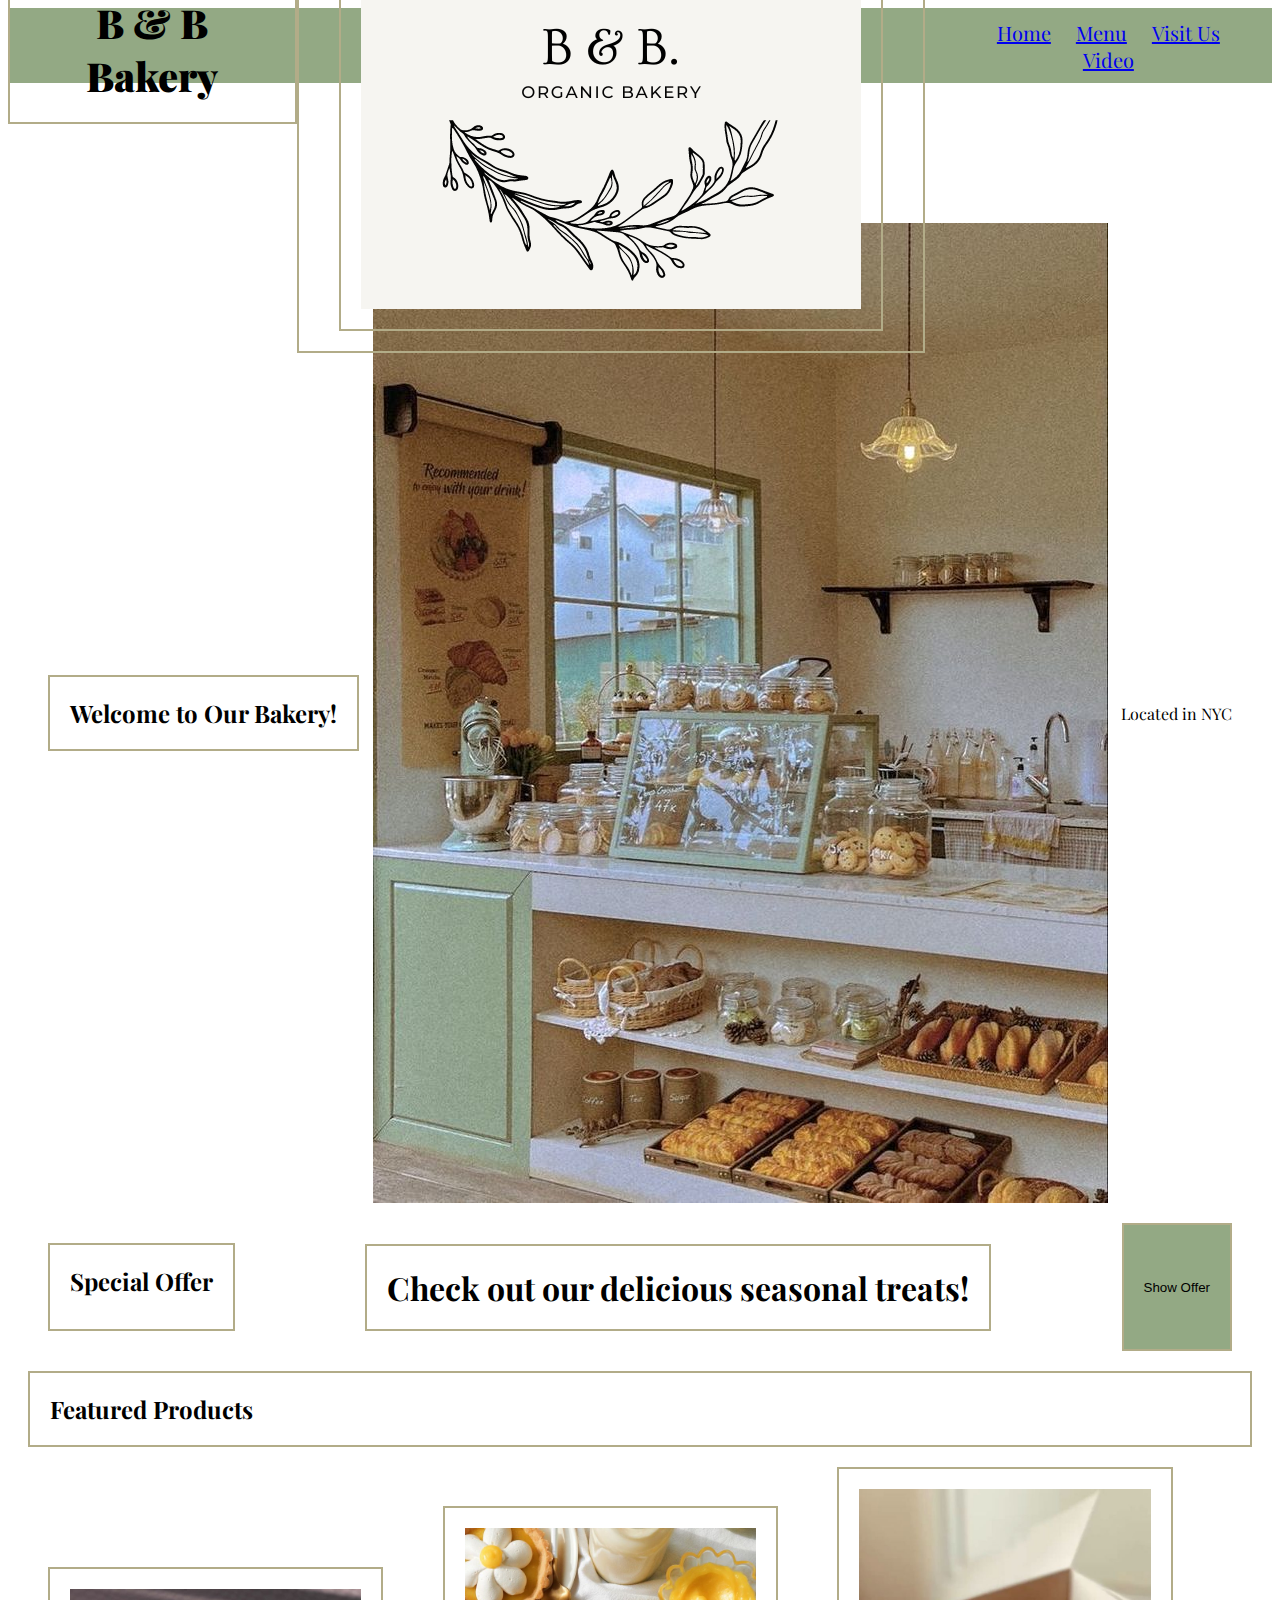
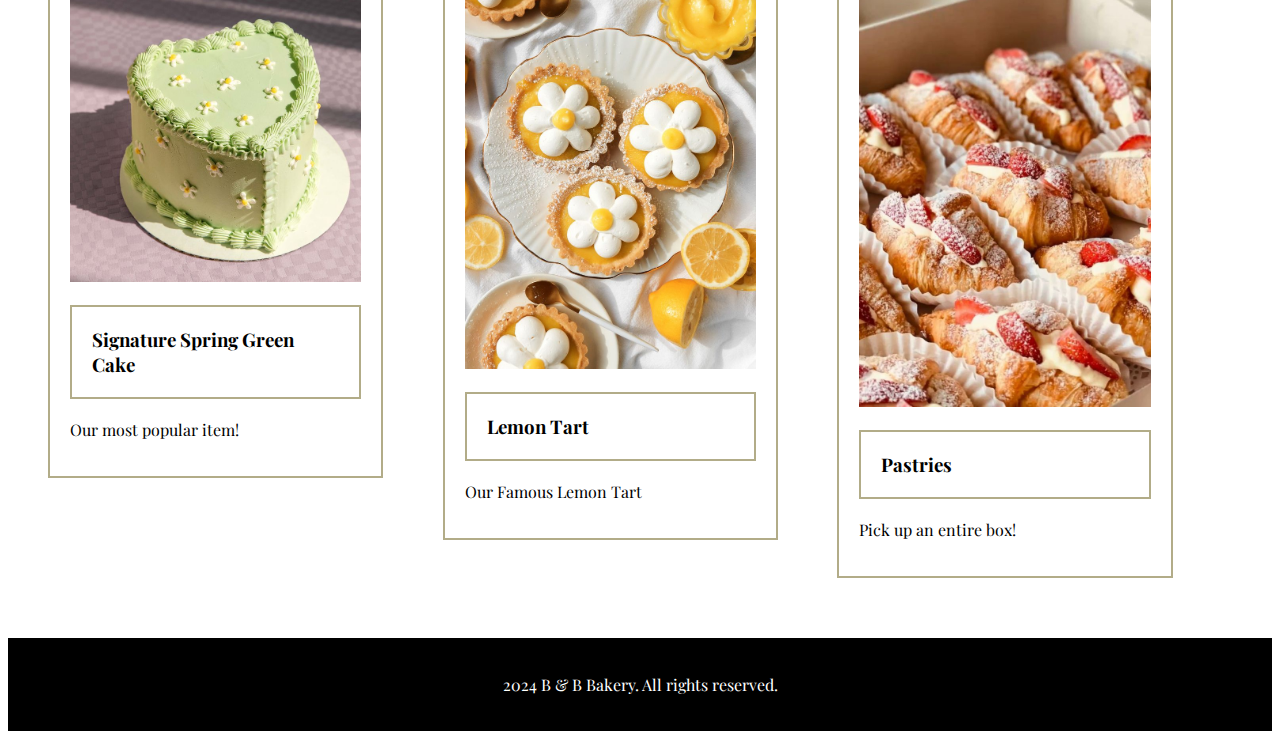
<file: index.html>
<!DOCTYPE html>
<html lang="en">
<head class="playfair-display">
    <title>B & B Bakery</title>
    <link rel="stylesheet" href="styles.css">
    <script src="jquery-3.4.1.min.js"></script>
    <script src="https://ajax.googleapis.com/ajax/libs/jquery/3.7.1/jquery.min.js"></script>


<link rel="preconnect" href="https://fonts.googleapis.com">
<link rel="preconnect" href="https://fonts.gstatic.com" crossorigin>
<link href="https://fonts.googleapis.com/css2?family=Creepster&family=Domine:wght@400..700&family=Playfair+Display:ital,wght@0,400..900;1,400..900&display=swap" rel="stylesheet">



<!-- Media query for medium browser width -->
<link rel="stylesheet" media="only screen and (min-width: 481px) and (max-width: 960px)" href="styles.css">


<!-- Media query for full browser width -->
<link rel="stylesheet" media="only screen and (min-width: 961px)" href="styles.css">

<!-- Prevent smartphones from scaling pages down -->
<meta name="viewport" content="initial-scale=1">
</head>
<body class="playfair-display">
    <header >
    	<div class= "flex-container">
        <h1><strong>B & B Bakery</strong></h1>
        
        <h1><img src="bakerylogo.png" class="logo"></h1>
        <nav>
            <ul>
                <li><a href="index.html">Home</a></li>
                <li><a href="gallery.html">Menu</a></li>
                <li><a href="visit.html">Visit Us</a></li>
                <li><a href="video.html">Video</a></li>
                
            </ul>
        </nav>
        </div>
    </header>

    <main>
    	<section id="store-front" class= "flex-container">
            <h2>Welcome to Our Bakery!</h2>
            <img src="storefront.jpeg" alt="StoreFront">
            <p>Located in NYC</p>
        </section>
        <section id="special-offer">
            <h2>Special Offer</h2>
            <h1>Check out our delicious seasonal treats!</h1>
            <button id="show-offer">Show Offer</button>
            <div id="offer" >
                <p>Buy one get one free on all pastries!</p>
            </div>
        </section>
	    <h2>Featured Products</h2>
        <section id="products" class= "flex-container-p">
            
            <div class="product">
                <img src="cutecake.jpeg" alt="Product 1">
                <h3>Signature Spring Green Cake</h3>
                <p>Our most popular item!</p>
            </div>
            <div class="product">
                <img src="LemonTarts.jpeg" alt="Product 2">
                <h3>Lemon Tart</h3>
                <p>Our Famous Lemon Tart</p>
            </div>
            <div class="product">
                <img src="pastry.jpeg" alt="Product 3">
                <h3>Pastries</h3>
                <p>Pick up an entire box!</p>
            </div>
            
            
        </section>
    </main>

    <footer>
        <p>2024 B & B Bakery. All rights reserved.</p>
    </footer>

<script>
$(document).ready(function() {
    $(".logo").click(function() {
        $("body").css("background-color", "#b2edbe"); 
    });
    $("#show-offer").click(function() {
        $("h1").text("New Products!"); 
    });
    $("#show-offer").mouseleave(function(){
  		alert("Bye! Come Back soon!");
  });
  	$("#show-offer").dblclick(function(){
  $("#offer").slidedown();
	});


});
</script>
 <!--Images:Cake: https://pin.it/5svxciMUi

cakes: https://pin.it/1BszMZBkl

Store: https://pin.it/2btyvzxLH

Outside of store: https://pin.it/18CdXSkMp

Pastry: https://pin.it/4MNo31RCt

Tart: https://pin.it/769vJBwQK -->
</body>
</html>
</file>
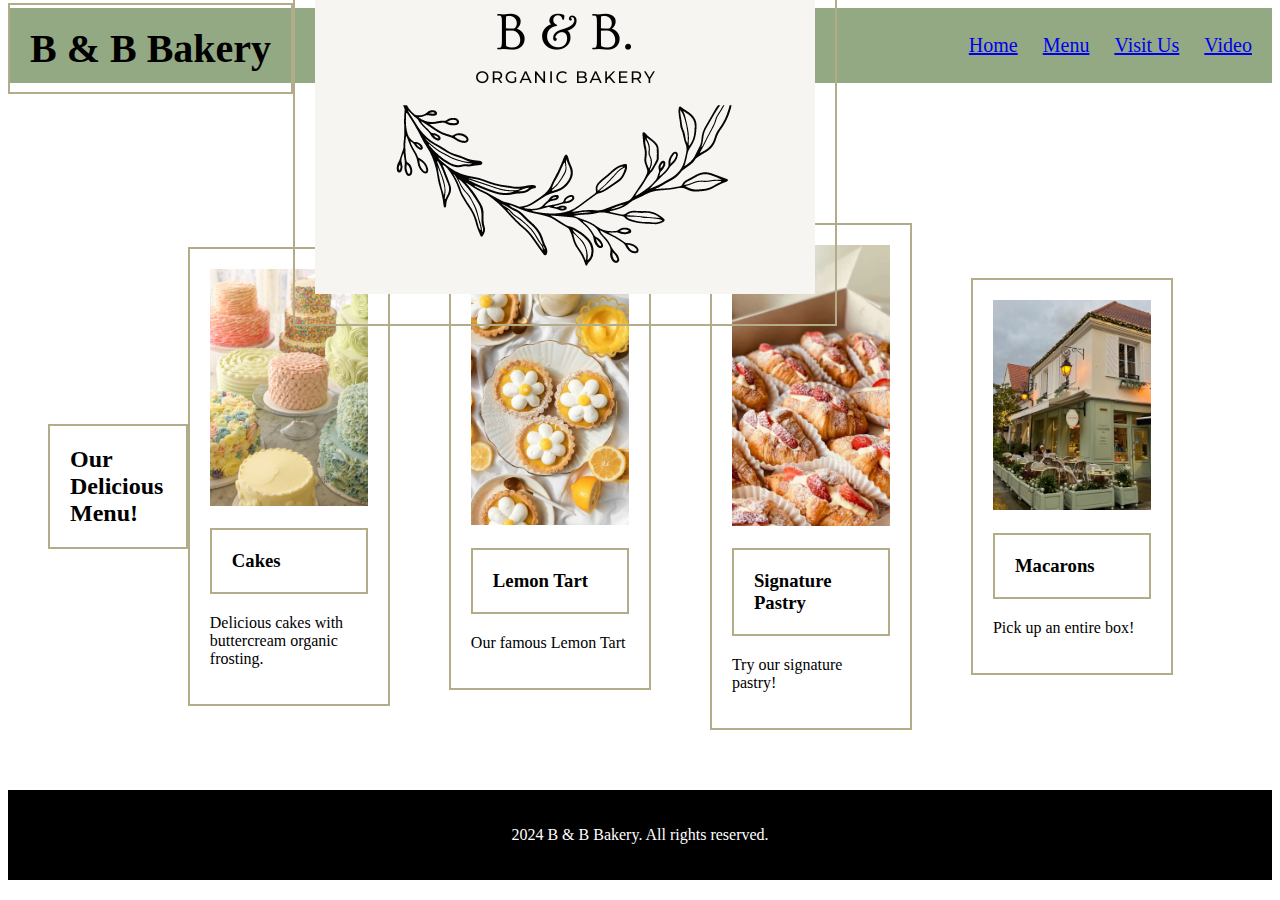
<file: gallery.html>
<!DOCTYPE html>
<html lang="en">
<head class="playfair-display">
    <title>B & B Bakery</title>
    <link rel="stylesheet" href="styles.css">
</head>
<body>
<!--Images:Cake: https://pin.it/5svxciMUi

cakes: https://pin.it/1BszMZBkl

Store: https://pin.it/2btyvzxLH

Outside of store: https://pin.it/18CdXSkMp

Pastry: https://pin.it/4MNo31RCt

Tart: https://pin.it/769vJBwQK -->
    <header>
        <h1>B & B Bakery</h1>
        <h1><img src="bakerylogo.png"></h1>
        <nav>
            <ul>
                <li><a href="index.html">Home</a></li>
                <li><a href="gallery.html">Menu</a></li>
                <li><a href="visit.html">Visit Us</a></li>
                <li><a href="video.html">Video</a></li>
                
            </ul>
        </nav>
    </header>

    <main>
        <section id="menu" class= "flex-container">
            <h2>Our Delicious Menu!</h2>
            <div class="product">
                <img src="Cakes.jpeg" alt="cakes">
                <h3>Cakes</h3>
                <p>Delicious cakes with buttercream organic frosting.</p>
            </div>
            <div class="product">
                <img src="LemonTarts.jpeg" alt="tarts">
                <h3>Lemon Tart</h3>
                <p>Our famous Lemon Tart</p>
            </div>
            <div class="product">
                <img src="pastry.jpeg" alt="pastry">
                <h3>Signature Pastry</h3>
                <p>Try our signature pastry!</p>
            </div>
            <div class="product">
                <img src="macarons.jpeg" alt="Product 3">
                <h3>Macarons</h3>
                <p>Pick up an entire box!</p>
            </div>
           
            
        </section>
    </main>

    <footer>
        <p>2024 B & B Bakery. All rights reserved.</p>
    </footer>
</body>
</html>
</file>
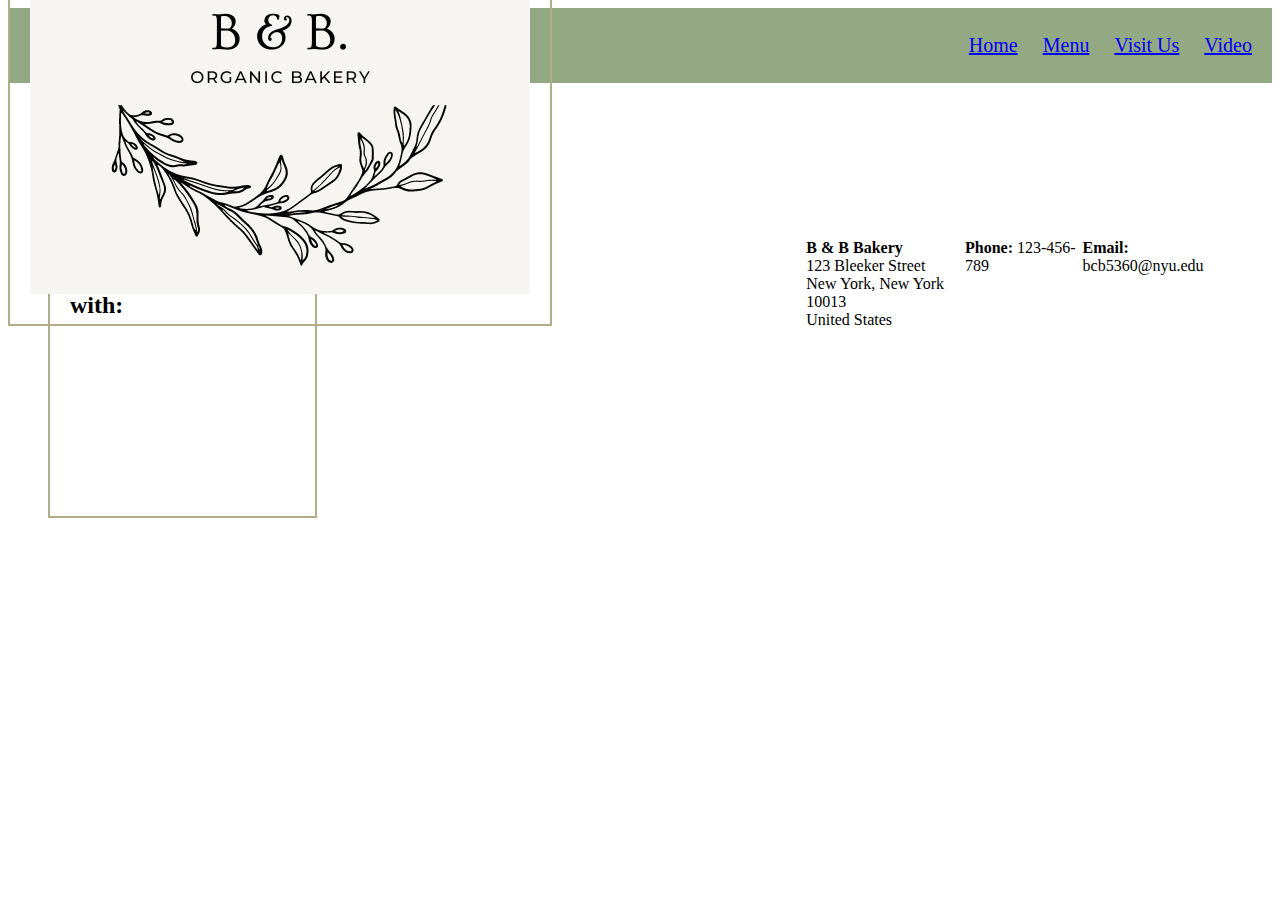
<file: video.html>
<!DOCTYPE html>
<html lang="en">
<head class="playfair-display">
 
    <title> B & B Bakery</title>
    <link rel="stylesheet" href="styles.css">
</head>
<body class="playfair-display">
    <header>
    <h1><img src="bakerylogo.png"></h1>
        <nav>
            <ul>
                <li><a href="index.html">Home</a></li>
                <li><a href="gallery.html">Menu</a></li>
                <li><a href="visit.html">Visit Us</a></li>
                <li><a href="video.html">Video</a></li>
                
            </ul>
        </nav>
    </header>

    <main>
        <section id="clip">
        <!-- bakery youtube video i pulled-->
            <h2>Soon to be featured with:</h2>
                        <iframe width="560" height="315" src="https://www.youtube.com/embed/a43ahhytZr8?si=Rqmru_tcdlKnGkTK" title="YouTube video player" frameborder="0" allow="accelerometer; autoplay; clipboard-write; encrypted-media; gyroscope; picture-in-picture; web-share" referrerpolicy="strict-origin-when-cross-origin" allowfullscreen></iframe>

            
            <p>
                <strong>B & B Bakery</strong><br>
                123 Bleeker Street<br>
                New York, New York 10013<br>
                United States
            </p>
            <p><strong>Phone:</strong> 123-456-789</p>
            <p><strong>Email:</strong> bcb5360@nyu.edu</p>

</html>
</file>
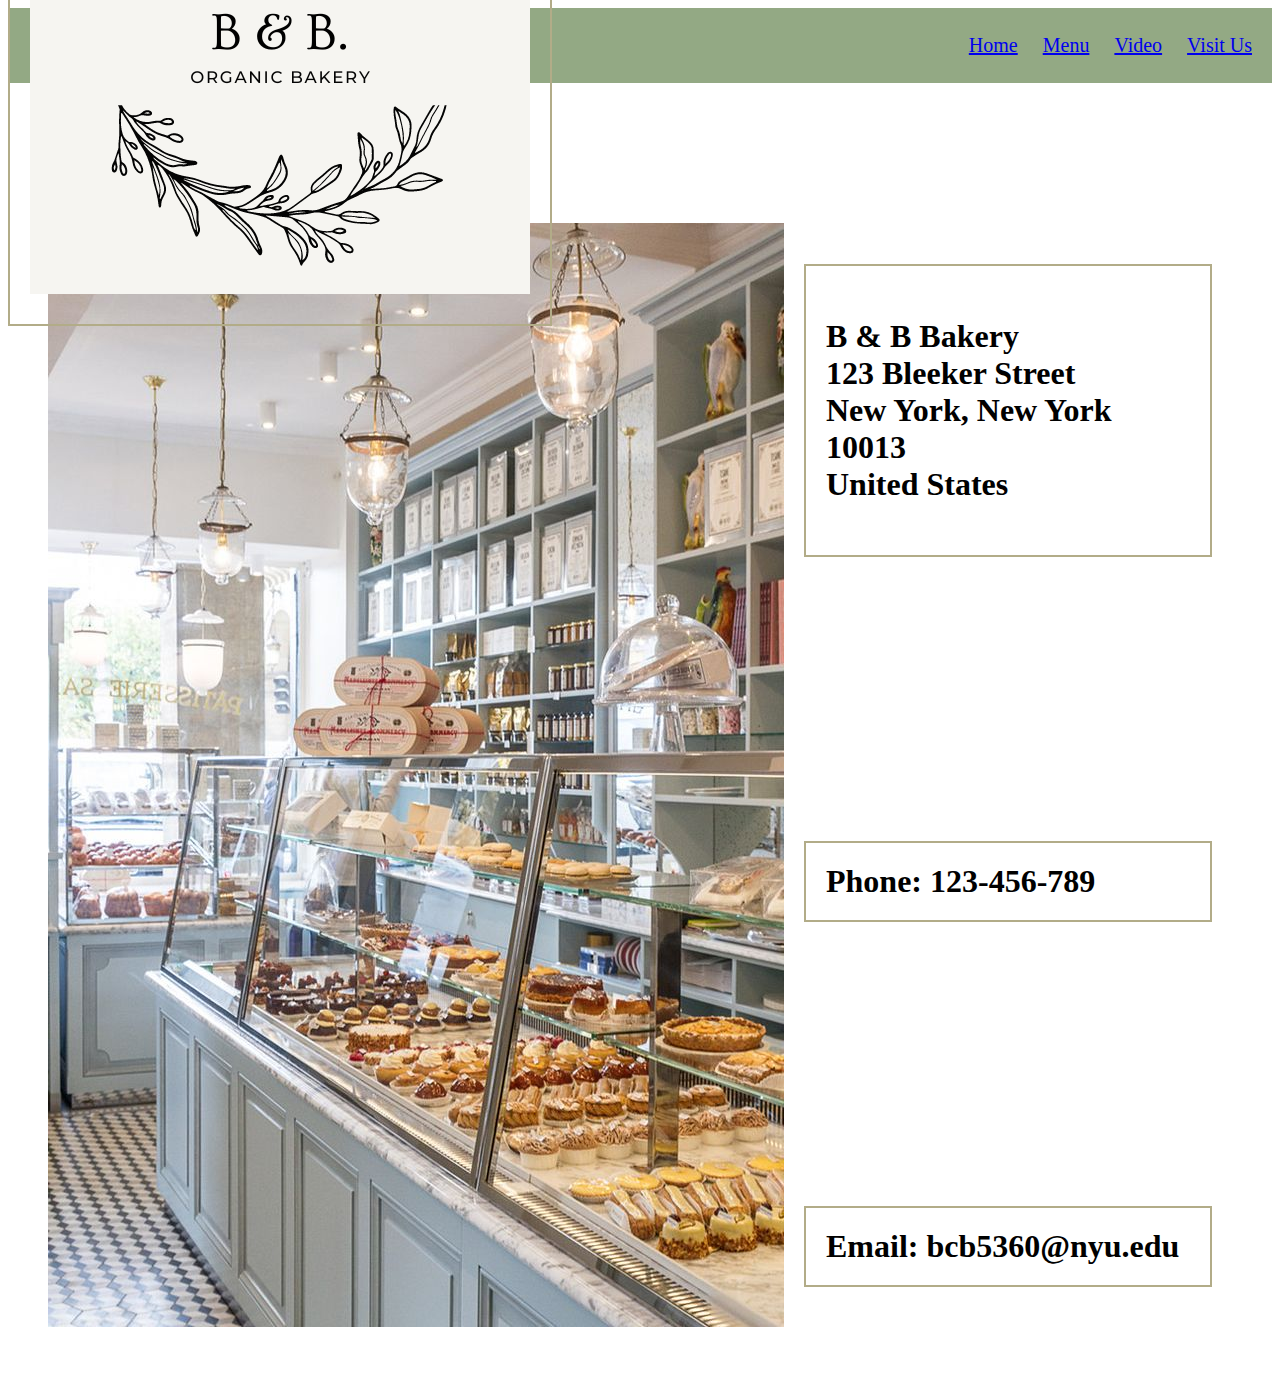
<file: visit.html>
<!DOCTYPE html>
<html lang="en">
<head class="playfair-display">
 
    <title>Visit Us at B & B Bakery</title>
    <link rel="stylesheet" href="styles.css">
</head>
<body class="playfair-display">
    <header>
    <h1><img src="bakerylogo.png"></h1>
        <nav>
            <ul>
                <li><a href="index.html">Home</a></li>
                <li><a href="gallery.html">Menu</a></li>
                <li><a href="video.html">Video</a></li>
                <li><a href="visit.html">Visit Us</a></li>
                
            </ul>
        </nav>
    </header>

    <main>
    
        <section id="visit-us">
            
            <img src="store.jpeg">
            
            <section class="flex-container-visit">
            <div>
            <h1>
            <p>
                <strong>B & B Bakery</strong><br>
                123 Bleeker Street<br>
                New York, New York 10013<br>
                United States
            </p>
            </h1>
            </div>
            <div>
            <h1><strong>Phone:</strong> 123-456-789</h1>
            </div>
            <div>
            <h1><strong>Email:</strong> bcb5360@nyu.edu</h1>
            </div>

</html>
</file>
<file: styles.css>
body {
    font-family: "Playfair Display", serif;
    font-size: 16px;
}

h1, h2, h3 {
    font-family: "Playfair Display", serif;
    border: 2px solid #B2AC88; 
    padding: 20px; 
    margin-bottom: 20px;
}

header{
background-color: #93a984;
	width:100%;
	position:relative;
	height:75px;
	margin-bottom:100px;
	display:flex;
	align-items:center;
	font-size: 20px;
	font-family: "Playfair Display", serif;
	text-align:center;
}
.logo{
	display:flex;
	height: auto;
	margin-right: 10px;
	margin:20px;
	margin-bottom:auto;
	border: 2px solid #B2AC88; 
    padding: 20px; 

}

.flex-container{
    display: flex;
    flex-direction: row;
    align-items:center;
    justify-content: space-between;
   
}
.flex-container-visit{
    display: flex;
    flex-direction:column;
    
    justify-content: space-between;
   
}
.flex-container-p{
    display: flex;
    flex-direction: row;
    align-items:center;
    justify-content: space-between;
   
}
header h1 {
    color: black;
}

nav ul {
    list-style-type: none;
}

nav ul li {
    display: inline;
    margin-right: 20px;
}
nav {
`	display:flex;
	justify-content:space-between;
	margin-left:auto;
	
}
nav a:hover{
	background-color: black;
}
main {
    padding: 20px;
}
/*https://blog.logrocket.com/css-breakpoints-responsive-design/*/
@media only screen and (min-width: 40em) {
	body{
		font-size:16px;
	}
}
/*https://blog.logrocket.com/css-breakpoints-responsive-design/*/
/* Largest devices such as desktops (1280px and up) */
@media only screen and (min-width: 80em) {
		.container{
			display:grid;	
		}
		.column {
    		width: 100%;
  		}
}

section {
    display:flex;
	
	flex-direction: row;
	justify-content:space-between;
	margin:20px;
}

.special-offer{
    border: 4px solid #B2AC88; 
    padding: 20px; 
    margin-bottom: 20px;
}
#special-offer button {
    background-color: #93a984;
    color: black;
    padding: 20px;
    border: 2px solid #B2AC88;

}
#offer{
	display:none;
}

.clip{
	background-color:green;
	width:90%;
	display:flex;
	flex-wrap:wrap;
	
	justify-content:space-between;
	margin:auto;

}
.product {
    display: inline-block;
    width: 30%;
    margin-right: 5%;
    border: 2px solid #B2AC88; 
    padding: 20px; 
    margin-bottom: 20px;
    flex-direction: row;
    
}

.product img {
    max-width: 100%;
    height: auto;
    
}
.playfair-display {
    font-family: "Playfair Display", serif;
    font-optical-sizing: auto;
    font-weight: 400; 
    font-style: normal;
}


footer {
    background-color: black;
    color: white;
    padding: 20px;
    text-align: center;
}
</file>
